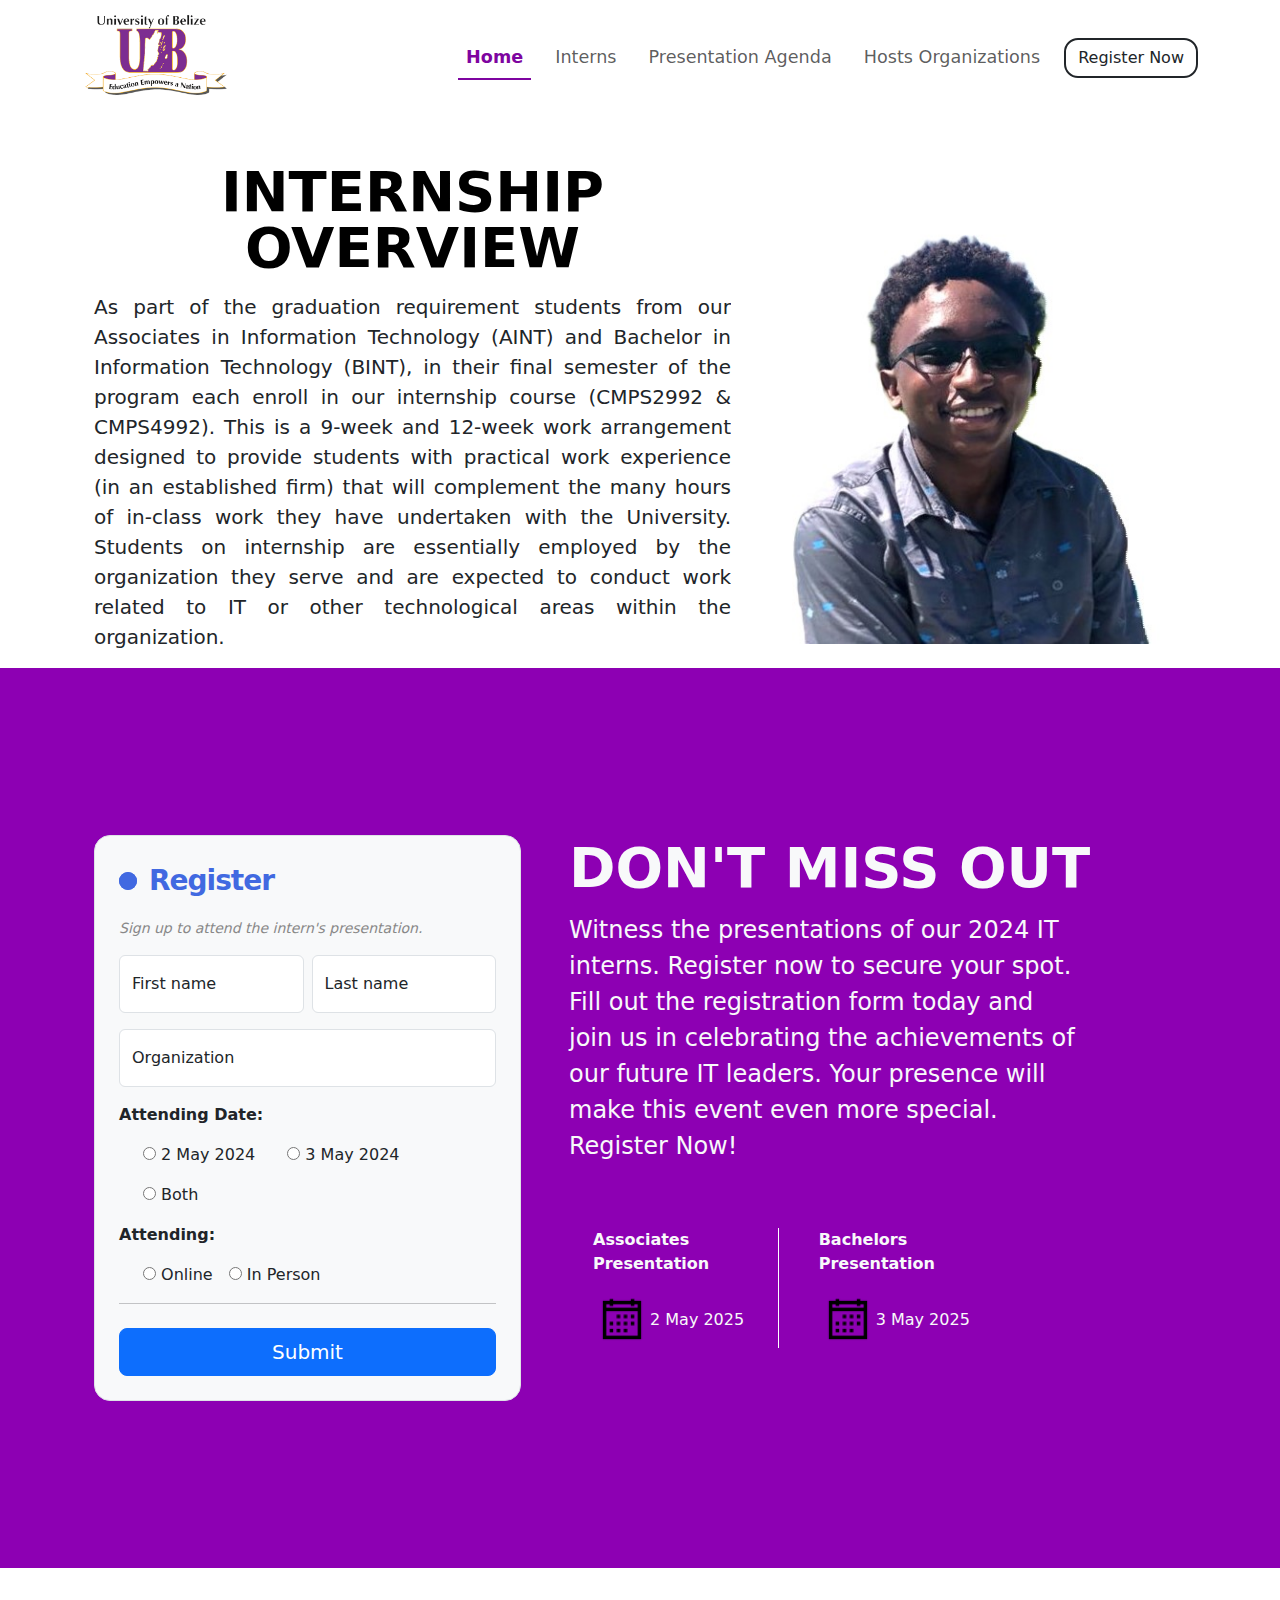
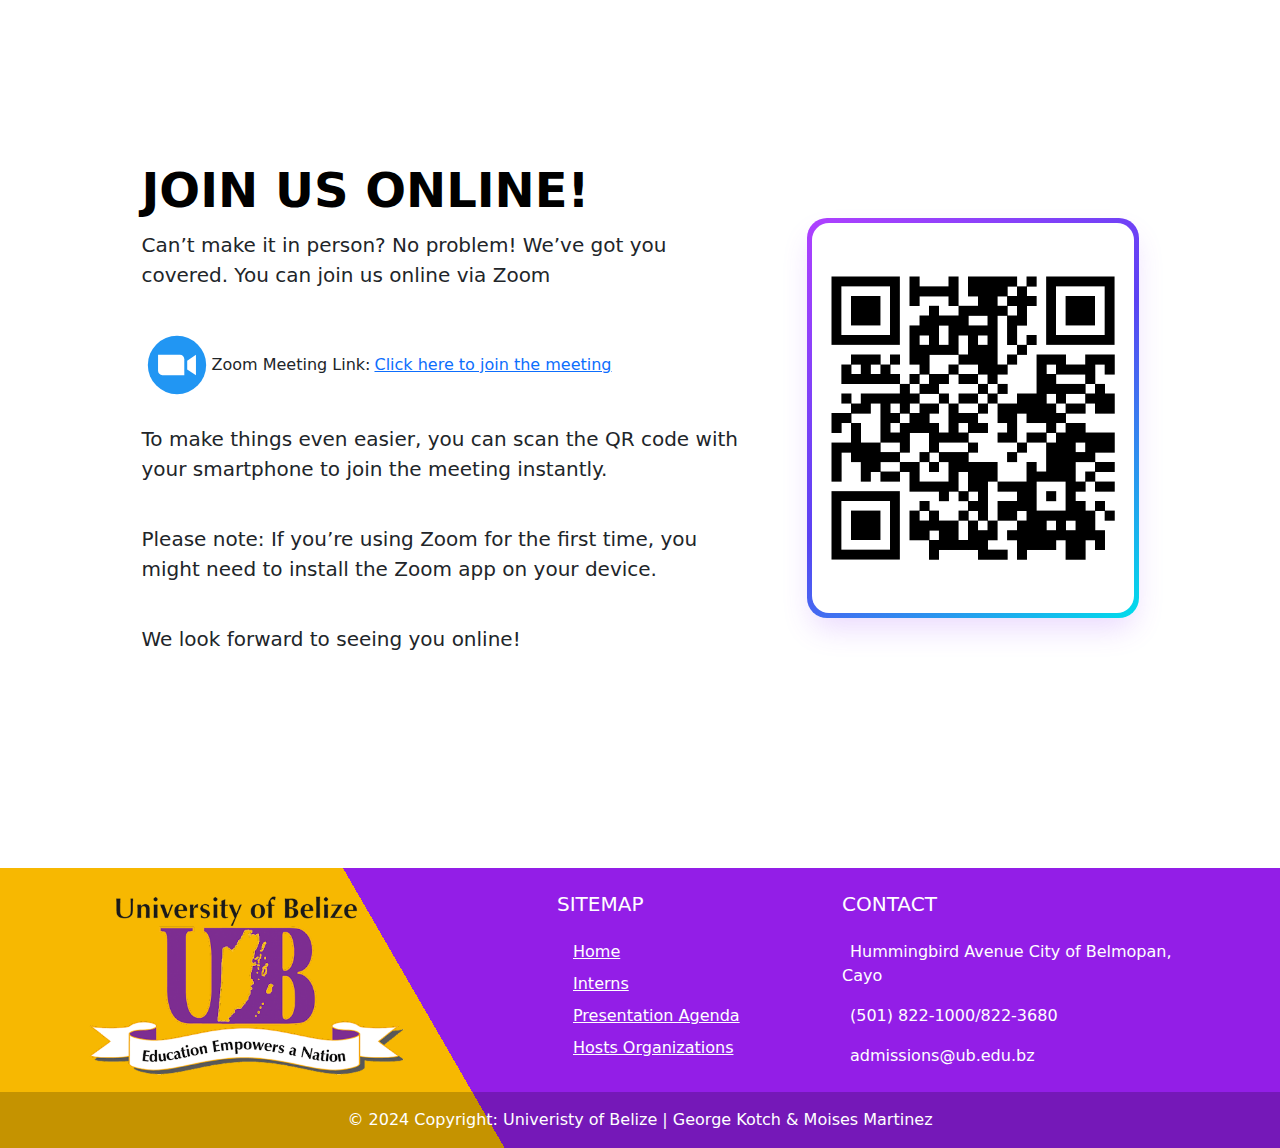
<file: index.html>
<!DOCTYPE html>
<html lang="en">
    <head>
        <meta charset="UTF-8">
        <meta name="viewport" content="width=device-width, initial-scale=1.0">
        <link href="https://cdn.jsdelivr.net/npm/bootstrap@5.3.3/dist/css/bootstrap.min.css" rel="stylesheet"
            integrity="sha384-QWTKZyjpPEjISv5WaRU9OFeRpok6YctnYmDr5pNlyT2bRjXh0JMhjY6hW+ALEwIH" crossorigin="anonymous">
        <link href="./css/style.css" rel="stylesheet">
        <title>UB-Internship</title>
        <link rel="icon" href="./Assets/Logos/UB Logo High RES.png" type="image/x-icon">

    </head>
    <body>
        <!-- navbar -->
        <nav class="navbar navbar-expand-lg">
            <div class="container-fluid container-md">
                <a class="navbar-brand" href="index.html">
                    <img src="./Assets/Logos/UB Logo High RES.png" alt="UB-logo" height="90px" loading="lazy">
                </a>
                <button class="navbar-toggler" type="button" data-bs-toggle="collapse"
                    data-bs-target="#navbarSupportedContent" aria-controls="navbarSupportedContent"
                    aria-expanded="false" aria-label="Toggle navigation">
                    <span class="navbar-toggler-icon"></span>
                </button>

                <div class="collapse navbar-collapse" id="navbarSupportedContent">
                    <ul class="navbar-nav nav-underline ms-auto mb-2 mb-lg-0 px-3">
                        <li class="nav-item">
                            <a class="nav-link active" aria-current="page" href="./index.html">Home</a>
                        </li>
                        <li class="nav-item">
                            <a class="nav-link" href="./interns.html">Interns</a>
                        </li>
                        <li class="nav-item">
                            <a class="nav-link" href="./agenda.html">Presentation Agenda</a>
                        </li>
                        <li class="nav-item">
                            <a class="nav-link" href="./hosts.html">Hosts Organizations</a>
                        </li>
                    </ul>
                    <a href="./index.html#Register" class="btn registerbtn">Register Now</a>
                </div>
            </div>
        </nav>

        <!-- hero section -->
        <section id="hero" class="align-content-center">
            <div class="container px-4 pt-5">
                <div class="row flex-md-row-reverse justify-content-center align-items-center g-5 g-md-0">
                    <div class="col-12 col-lg-5">
                        <img src="./Assets/InternPics-A/Zyon Morter.jpg" class="d-block mx-lg-auto img-fluid"
                            alt="UB-logo" height="500px" loading="lazy">
                    </div>
                    <div class="col-lg-7 d-flex flex-column justify-content-center">
                        <h1 class="text-center display-4 fw-bold text-body-emphasis lh-1 mb-3">INTERNSHIP OVERVIEW</h1>
                        <p class="lead" style="text-align: justify;">As part of the graduation requirement students from
                            our Associates in
                            Information Technology
                            (AINT) and Bachelor in Information Technology (BINT), in their final semester of the program
                            each enroll in our internship course (CMPS2992 & CMPS4992). This is a 9-week and 12-week
                            work arrangement designed to provide students with practical work experience (in an
                            established firm) that will complement the many hours of in-class work they have undertaken
                            with the University. Students on internship are essentially employed by the organization
                            they serve and are expected to conduct work related to IT or other technological areas
                            within the organization.</p>
                    </div>
                </div>
            </div>
        </section>

        <section id="Register" class="align-content-center">
            <div class="container  px-4 py-5">
                <div class="row flex-md-row-reverse align-items-center g-lg-5 py-5">

                    <div class="col-lg-7 text-center text-lg-start text-light">
                        <h1 class="display-4 fw-bold lh-1 mb-3 ">DON'T MISS OUT</h1>
                        <p class="col-lg-10 fs-4">Witness the presentations of our 2024 IT interns. Register now to
                            secure your spot. Fill out the registration form today and join us in celebrating the
                            achievements of our future IT leaders. Your presence will make this event even more special.
                            Register Now!</p>
                        <div class="row p-4 gap-4 py-md-5 align-items-center justify-content-start">
                            <div
                                class="col-12 col-xl-4 align-content-center justify-content-center border-cal">
                                <p class="fw-bold">Associates Presentation</p>
                                <a href="#" class="text-light link-offset-2 link-underline link-underline-opacity-0">
                                    <img src="./Assets/img/calendar-1.png" alt="calendar-1">2 May 2025
                                </a>
                            </div>

                            <div class="col-12 col-xl-4 ps-lg-3 align-content-center justify-content-center">
                                <p class="fw-bold">Bachelors Presentation</p>
                                <a href="#"
                                    class="text-light link-offset-2 link-underline link-underline-opacity-0"><img
                                        src="./Assets/img/calendar-1.png" alt="calendar-1">3 May
                                    2025</a>
                            </div>
                        </div>
                    </div>

                    <div class="col-md-12 mx-auto col-lg-5">
                        <form class="p-4 p-md-4 border rounded-4 bg-body-tertiary">
                            <p class="form-title">Register</p>
                            <p class="message">Sign up to attend the intern's presentation.</p>
                            <div class="d-flex flex-column flex-md-row gap-2 mb-3">
                                <div class="col form-floating">
                                    <input type="text" class="form-control" id="floatingInput"
                                        placeholder="First name" name="firstname" required>
                                    <label for="floatingInput"> First name</label>
                                </div>
                                <div class="col form-floating">
                                    <input type="text" class="form-control" id="floatingInput"
                                        placeholder="Last name" name="lastname" required>
                                    <label for="floatingInput"> Last name</label>
                                </div>
                            </div>
                            <div class="form-floating mb-3">
                                <input type="text" class="form-control" id="floatingInput "
                                    placeholder="Organization" name="organization" required>
                                <label for="floatingInput ">Organization</label>
                            </div>

                            <p class="fw-bold">Attending Date:</p>
                            <div class="form-check mb-3 d-flex flex-wrap gap-3">
                                <label class="me-3">
                                    <input type="radio" name="attending-date" value="2 May 2024" required>
                                    <label class="form-check-label" for="validationFormCheck2">2 May 2024</label>
                                </label>
                                <label class="me-3">
                                    <input type="radio" name="attending-date" value="3 May 2024" required>
                                    <label class="form-check-label" for="validationFormCheck2">3 May 2024</label>
                                </label>
                                <label class="me-3">
                                    <input type="radio" name="attending-date" value="Both" required>
                                    <label class="form-check-label" for="validationFormCheck2">Both</label>
                                </label>
                            </div>

                            <p class="fw-bold">Attending:</p>
                            <div class="form-check mb-3 d-flex flex-wrap gap-3">
                                <label>
                                    <input type="radio" name="attending_type" value="2 May 2024" required>
                                    <span>Online</span>
                                </label>
                                <label>
                                    <input type="radio" name="attending_type" value="Both" required>
                                    <span>In Person</span>
                                </label>
                            </div>
                            <hr>
                            <button class="w-100 btn btn-lg btn-primary mt-2" type="submit">Submit</button>
                        </form>
                    </div>
                </div>
            </div>
        </section>
        <!-- join us section -->
        <section id="join-us" class="align-content-center">
            <div class="container col px-4 py-5">
                <div class="row  align-items-center justify-content-center g-5 py-5">
                    <div class="col-lg-7 justify-content-center">
                        <h1 class="display-5 fw-bold text-body-emphasis lh-1 mb-3">JOIN US ONLINE!</h1>
                        <p class="lead">Can’t make it in person? No problem! We’ve got you covered. You can join us
                            online via Zoom</p>
                        <br>
                        <div class="d-flex flex-column flex-md-row align-items-center">
                            <img class="zoom" src="./Assets/img/zoom.svg" alt="zoom-icon" height="70px" />
                            <div class="d-flex flex-row gap-1 align-items-center">
                                <p class="mb-0">Zoom Meeting Link: </p>
                                <a
                                    href="https://us06web.zoom.us/j/86803449142?pwd=T7tDCvQpKZ7j76swtHkVHzDRTnxKYX.1">
                                    Click here to join the meeting</a>
                            </div>
                        </div>
                        <br>
                        <p class="lead">To make things even easier, you can scan the QR code with your smartphone to
                            join the meeting instantly.</p>
                        <br>
                        <p class="lead">Please note: If you’re using Zoom for the first time, you might need to install
                            the Zoom app
                            on your device.</p>
                        <br>
                        <p class="lead">We look forward to seeing you online!</p>
                    </div>

                    <div class="col-10 col-lg-4 d-flex justify-content-center align-items-center">
                        <div class="QRcard">
                            <div class="QRcard__content">
                            </div>
                        </div>
                    </div>
                </div>
            </div>
        </section>

        <!-- footer -->
        <section id="footer">
            <footer class=" text-center text-lg-start text-white">
                <!-- Grid container -->
                <div class="container pt-4">
                    <!--Grid row-->
                    <div class="row">
                        <!--Grid column-->
                        <div class="col-lg-5 col-md-6 mb-4 mb-md-0">

                            <div>
                                <img src="./Assets/Logos/UB Logo High RES.png" alt="UB-logo" loading="lazy"
                                    height="200" />
                            </div>

                            <!-- <p class="text-center">Homless animal shelter The budgetary unit of the Capital City of
                                Warsaw</p> -->

                        </div>

                        <!--Grid column-->
                        <div class="col-lg-3 col-md-6 mb-4 mb-md-0">
                            <h5 class="text-uppercase mb-4">Sitemap</h5>

                            <ul class="list-unstyled">
                                <li class="mb-2">
                                    <a href="index.html" class="text-white"><i class="fas fa-paw pe-3"></i>Home</a>
                                </li>
                                <li class="mb-2">
                                    <a href="./interns.html" class="text-white"><i
                                            class="fas fa-paw pe-3"></i>Interns</a>
                                </li>
                                <li class="mb-2">
                                    <a href="agenda.html" class="text-white"><i
                                            class="fas fa-paw pe-3"></i>Presentation
                                        Agenda</a>
                                </li>
                                <li class="mb-2">
                                    <a href="./hosts.html" class="text-white"><i class="fas fa-paw pe-3"></i>Hosts
                                        Organizations</a>
                                </li>
                            </ul>
                        </div>

                        <!--Grid column-->
                        <div class="col-lg-4 col-md-6 mb-4 mb-md-0">
                            <h5 class="text-uppercase mb-4">Contact</h5>

                            <ul class="list-unstyled">
                                <li>
                                    <p><i class="fas fa-map-marker-alt pe-2"></i>Hummingbird Avenue City of Belmopan,
                                        Cayo</p>
                                </li>
                                <li>
                                    <p><i class="fas fa-phone pe-2"></i>(501) 822-1000/822-3680​</p>
                                </li>
                                <li>
                                    <p><i class="fas fa-envelope pe-2 mb-0"></i>admissions@ub.edu.bz</p>
                                </li>
                            </ul>
                        </div>

                        <!--Grid column-->

                    </div>

                </div>
                <!-- Grid container -->

                <!-- Copyright -->
                <div class="text-center p-3" style="background-color: rgba(0, 0, 0, 0.2)">
                    © 2024 Copyright: Univeristy of Belize | George Kotch & Moises Martinez
                </div>
                <!-- Copyright -->
            </footer>
        </section>

        <script src="https://cdn.jsdelivr.net/npm/bootstrap@5.3.3/dist/js/bootstrap.bundle.min.js"
            integrity="sha384-YvpcrYf0tY3lHB60NNkmXc5s9fDVZLESaAA55NDzOxhy9GkcIdslK1eN7N6jIeHz"
            crossorigin="anonymous"></script>
    </body>
</html>
</file>
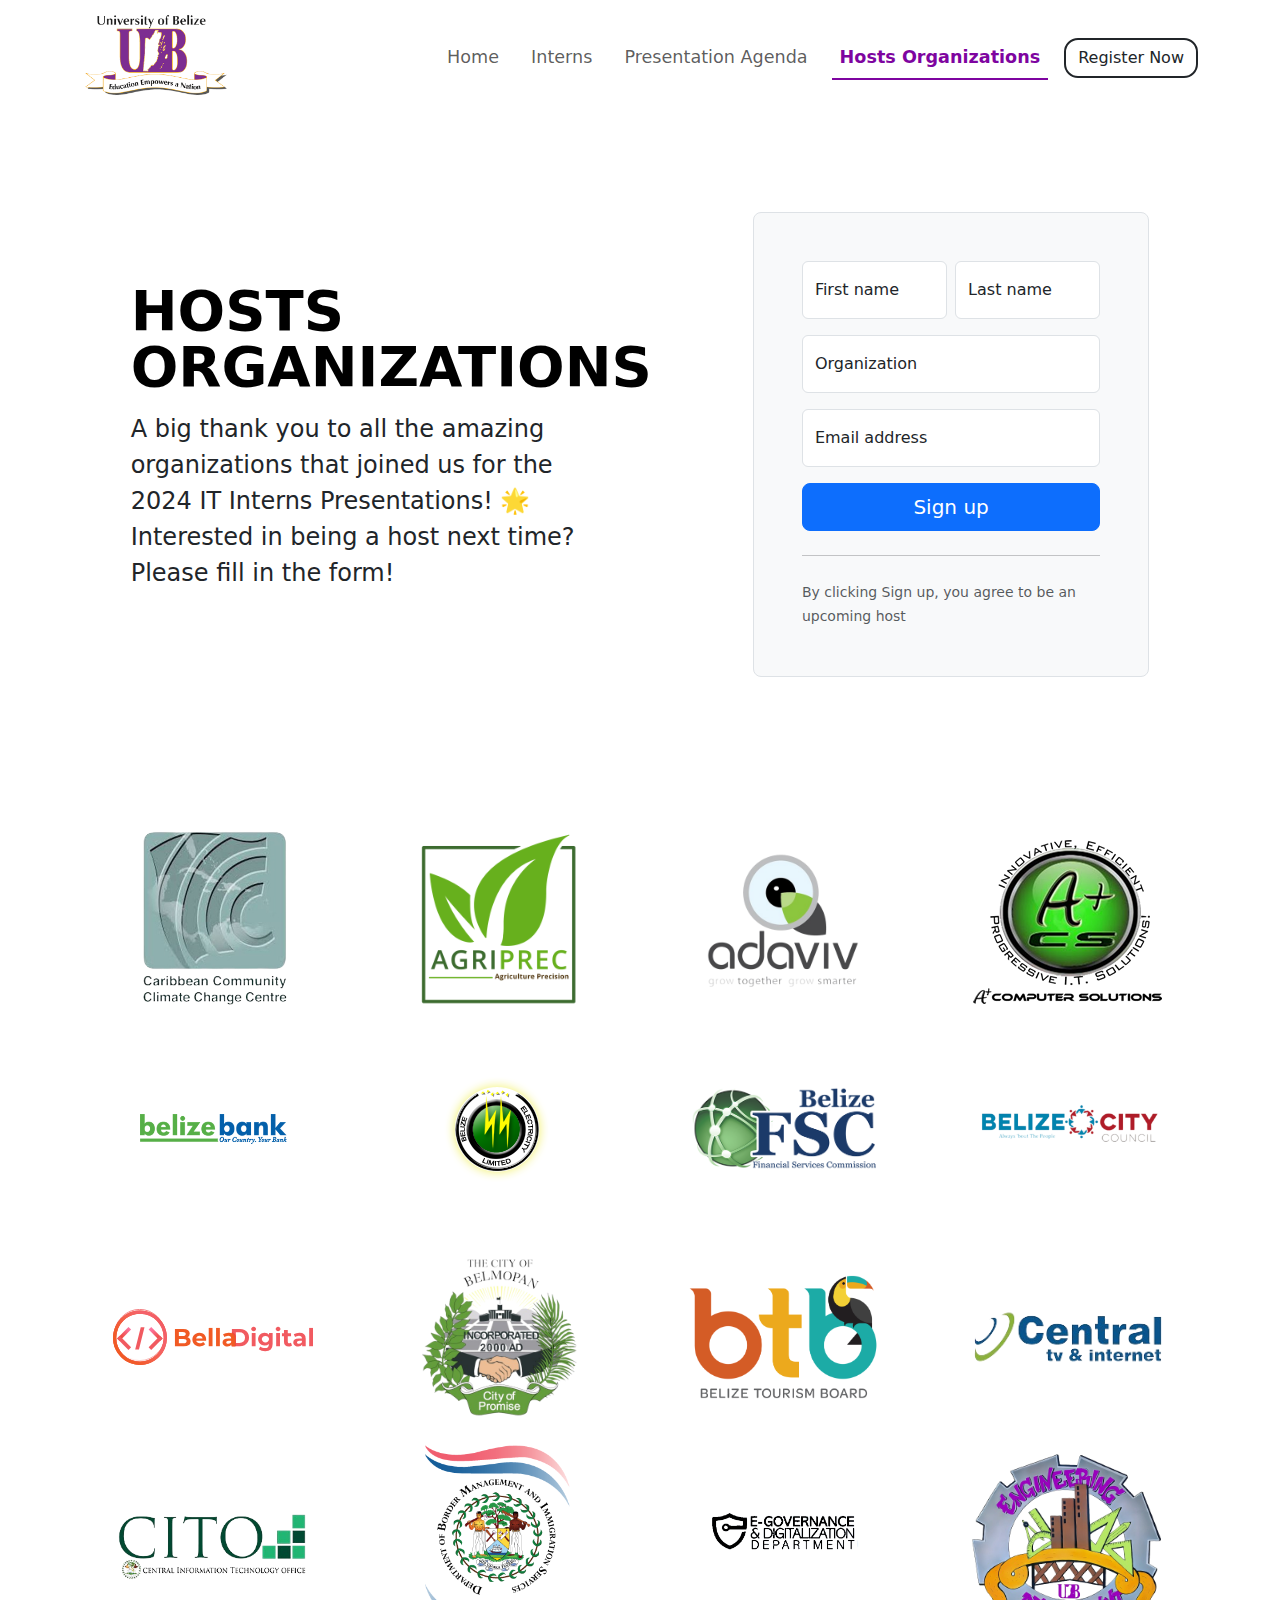
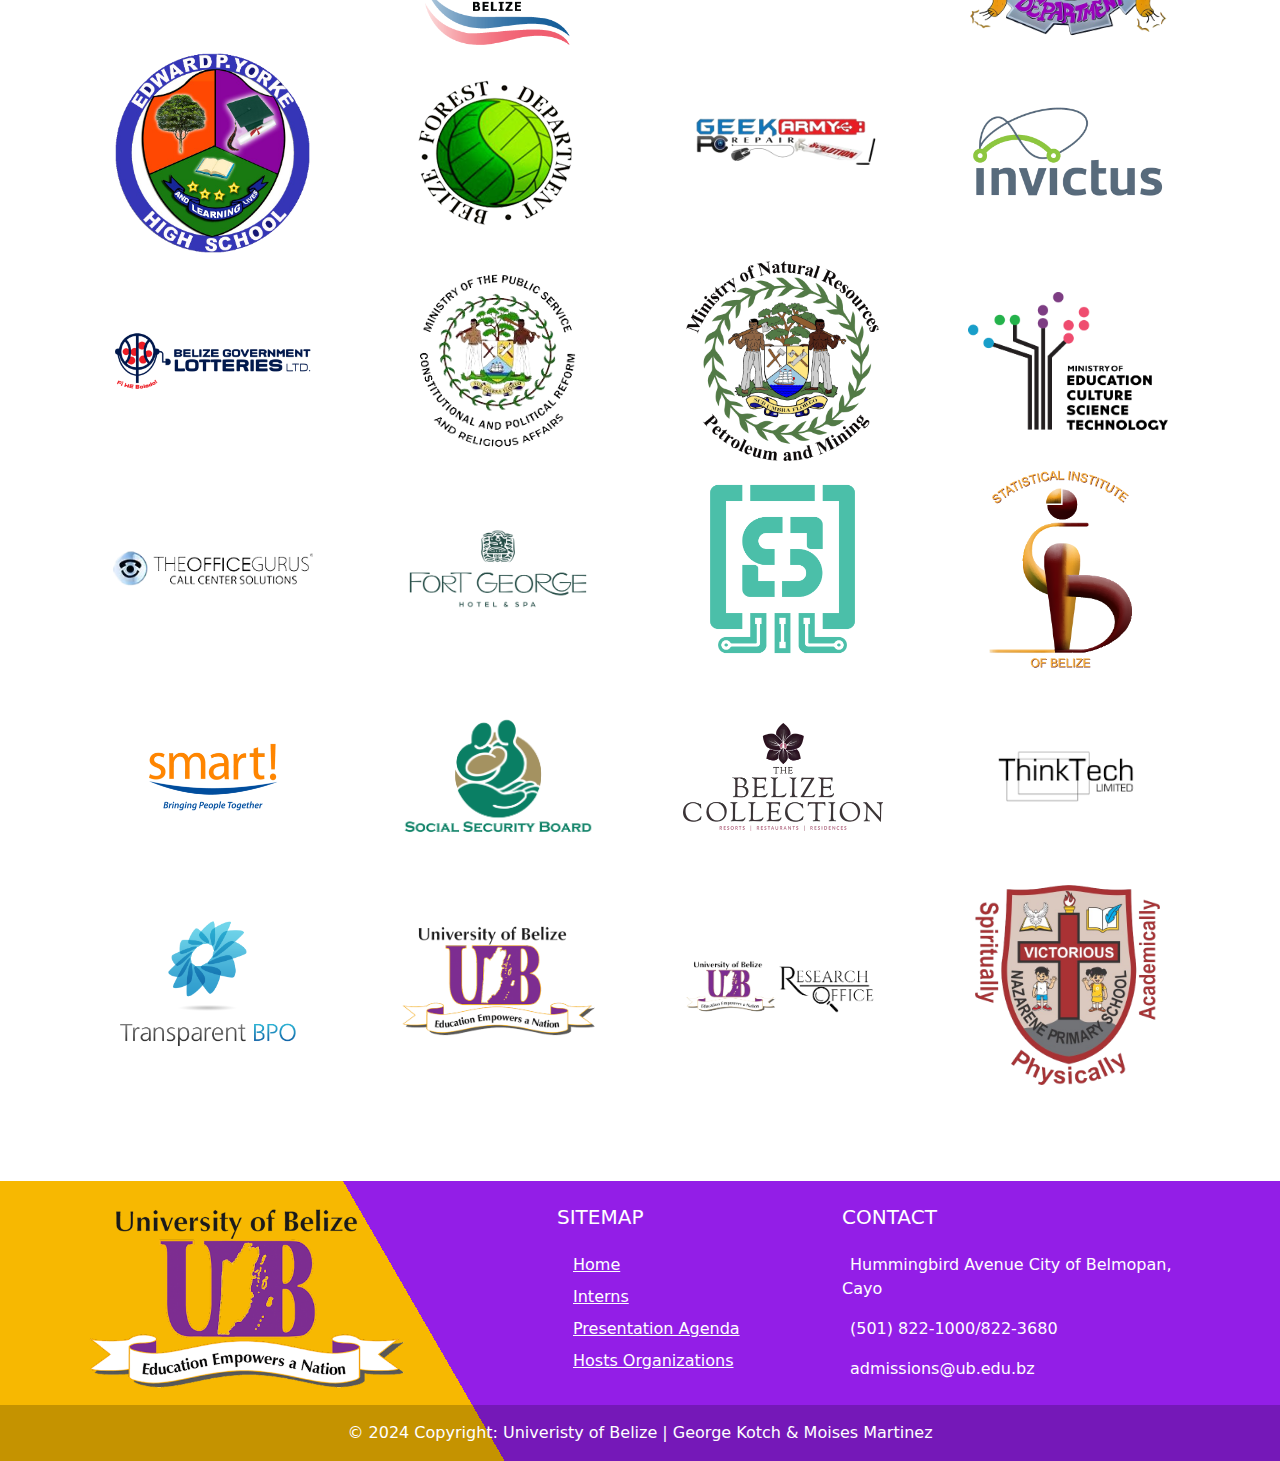
<file: hosts.html>
<!DOCTYPE html>
<html lang="en">
    <head>
        <meta charset="UTF-8">
        <meta name="viewport" content="width=device-width, initial-scale=1.0">
        <link href="https://cdn.jsdelivr.net/npm/bootstrap@5.3.3/dist/css/bootstrap.min.css" rel="stylesheet"
            integrity="sha384-QWTKZyjpPEjISv5WaRU9OFeRpok6YctnYmDr5pNlyT2bRjXh0JMhjY6hW+ALEwIH" crossorigin="anonymous">
        <link href="./css/style.css" rel="stylesheet">
        <title>UB-Internship</title>
        <link rel="icon" href="./Assets/Logos/UB Logo High RES.png" type="image/x-icon">

    </head>
    <body>
        <!-- navbar -->
        <nav class="navbar navbar-expand-lg">
            <div class="container-fluid container-md">
                <a class="navbar-brand" href="index.html">
                    <img src="./Assets/Logos/UB Logo High RES.png" alt="UB-logo" height="90px" loading="lazy">
                </a>
                <button class="navbar-toggler" type="button" data-bs-toggle="collapse"
                    data-bs-target="#navbarSupportedContent" aria-controls="navbarSupportedContent"
                    aria-expanded="false" aria-label="Toggle navigation">
                    <span class="navbar-toggler-icon"></span>
                </button>

                <div class="collapse navbar-collapse" id="navbarSupportedContent">
                    <ul class="navbar-nav nav-underline ms-auto mb-2 mb-lg-0 px-3">
                        <li class="nav-item">
                            <a class="nav-link" aria-current="page" href="./index.html">Home</a>
                        </li>
                        <li class="nav-item">
                            <a class="nav-link" href="./interns.html">Interns</a>
                        </li>
                        <li class="nav-item">
                            <a class="nav-link" href="./agenda.html">Presentation Agenda</a>
                        </li>
                        <li class="nav-item">
                            <a class="nav-link active" href="./hosts.html">Hosts Organizations</a>
                        </li>
                    </ul>
                    <a href="./index.html#Register" class="btn registerbtn">Register Now</a>
                </div>
            </div>
        </nav>

        <section id="be-host">
            <div class="container col-xl-10 px-4 py-5">
                <div class="row align-items-center g-lg-5 py-5">
                    <div class="col-lg-7 text-center text-lg-start">
                        <h1 class="display-4 fw-bold lh-1 text-body-emphasis mb-3">HOSTS ORGANIZATIONS</h1>
                        <p class="col-lg-10 fs-4">A big thank you to all the amazing
                            organizations that joined us for
                            the 2024 IT Interns Presentations! 🌟 Interested in being a host next time? Please fill in
                            the form!</p>
                    </div>
                    <div class="col-md-10 mx-auto col-lg-5">
                        <form class="p-4 p-md-5 border rounded-3 bg-body-tertiary">
                            <div class="d-flex flex-column flex-md-row gap-2 mb-3">
                                <div class="col form-floating">
                                    <input type="text" class="form-control" id="floatingInput"
                                        placeholder="First name" name="firstname" required>
                                    <label for="floatingInput"> First name</label>
                                </div>
                                <div class="col form-floating">
                                    <input type="text" class="form-control" id="floatingInput"
                                        placeholder="Last name" name="lastname" required>
                                    <label for="floatingInput"> Last name</label>
                                </div>
                            </div>
                            <div class="form-floating mb-3">
                                <input type="text" class="form-control" id="floatingInput "
                                    placeholder="Organization" name="organization" required>
                                <label for="floatingInput ">Organization</label>
                            </div>
                            <div class="form-floating mb-3">
                                <input type="email" class="form-control" id="floatingInput"
                                    placeholder="name@example.com" name="Email" required>
                                <label for="floatingInput">Email address</label>
                            </div>
                            <button class="w-100 btn btn-lg btn-primary" type="submit">Sign
                                up</button>
                            <hr class="my-4">
                            <small class="text-body-secondary">By clicking Sign up, you agree to be an upcoming
                                host</small>
                        </form>
                    </div>
                </div>
            </div>
        </section>
        <!-- host logos -->
        <section id="hosts-logos" class="py-5 mb-5">
            <div class="container">
                <div class="row gy-2">
                    <div class="col-lg-3 col-md-4 col-sm-6 d-flex justify-content-center align-content-center">
                        <div class="host-card">
                            <div class="first-content">
                                <img src="./Assets/Logos/5cs.png" class="img-fluid" alt="Logo1" loading="lazy" />
                            </div>
                            <div class="second-content">
                                <span>Caribbean Community Climate Change Center</span>
                            </div>
                        </div>
                    </div>
                    <div class="col-lg-3 col-md-4 col-sm-6 d-flex justify-content-center align-content-center">
                        <div class="host-card">
                            <div class="first-content">
                                <img src="./Assets/Logos/agripec.png" class="img-fluid" alt="Logo1" loading="lazy" />
                            </div>
                            <div class="second-content">
                                <span>Agriculture Precision</span>
                            </div>
                        </div>
                    </div>
                    <div class="col-lg-3 col-md-4 col-sm-6 d-flex justify-content-center align-content-center">
                        <div class="host-card">
                            <div class="first-content">
                                <img src="./Assets/Logos/adaviv.png" class="img-fluid" alt="Logo1" loading="lazy" />
                            </div>
                            <div class="second-content">
                                <span>AdaViv</span>
                            </div>
                        </div>
                    </div>
                    <div class="col-lg-3 col-md-4 col-sm-6 d-flex justify-content-center align-content-center">
                        <div class="host-card">
                            <div class="first-content">
                                <img src="./Assets/Logos/aplus -90.png" class="img-fluid" alt="Logo1" loading="lazy" />
                            </div>
                            <div class="second-content">
                                <span>A+ Computer Solutions</span>
                            </div>
                        </div>
                    </div>
                    <div class="col-lg-3 col-md-4 col-sm-6 d-flex justify-content-center align-content-center">
                        <div class="host-card">
                            <div class="first-content">
                                <img src="./Assets/Logos/BBL.png" class="img-fluid" alt="Logo1" loading="lazy" />
                            </div>
                            <div class="second-content">
                                <span>Belize Bank</span>
                            </div>
                        </div>
                    </div>
                    <div class="col-lg-3 col-md-4 col-sm-6 d-flex justify-content-center align-content-center">
                        <div class="host-card">
                            <div class="first-content">
                                <img src="./Assets/Logos/BEL-Logo.png" class="img-fluid" alt="Logo1" loading="lazy" />
                            </div>
                            <div class="second-content">
                                <span>Belize Electricity Limited</span>
                            </div>
                        </div>
                    </div>
                    <div class="col-lg-3 col-md-4 col-sm-6 d-flex justify-content-center align-content-center">
                        <div class="host-card">
                            <div class="first-content">
                                <img src="./Assets/Logos/Belize-FSC-Logo.png" class="img-fluid" alt="Logo1"
                                    loading="lazy" />
                            </div>
                            <div class="second-content">
                                <span>Belize Financial Services Commission</span>
                            </div>
                        </div>
                    </div>
                    <div class="col-lg-3 col-md-4 col-sm-6 d-flex justify-content-center align-content-center">
                        <div class="host-card">
                            <div class="first-content">
                                <img src="./Assets/Logos/BelizeCityCouncil.png" class="img-fluid" alt="Logo1"
                                    loading="lazy" />
                            </div>
                            <div class="second-content">
                                <span>Belize City Council</span>
                            </div>
                        </div>
                    </div>
                    <div class="col-lg-3 col-md-4 col-sm-6 d-flex justify-content-center align-content-center">
                        <div class="host-card">
                            <div class="first-content">
                                <img src="./Assets/Logos/belladigital-logo.svg" class="img-fluid" alt="Logo1"
                                    loading="lazy" />
                            </div>
                            <div class="second-content">
                                <span>Bella Digtial</span>
                            </div>
                        </div>
                    </div>
                    <div class="col-lg-3 col-md-4 col-sm-6 d-flex justify-content-center align-content-center">
                        <div class="host-card">
                            <div class="first-content">
                                <img src="./Assets/Logos/BelmopanCityCouncil.png" class="img-fluid" alt="Logo1"
                                    loading="lazy" />
                            </div>
                            <div class="second-content">
                                <span>Belmopan City Council</span>
                            </div>
                        </div>
                    </div>
                    <div class="col-lg-3 col-md-4 col-sm-6 d-flex justify-content-center align-content-center">
                        <div class="host-card">
                            <div class="first-content">
                                <img src="./Assets/Logos/Btb-logo.png" class="img-fluid" alt="Logo1" loading="lazy" />
                            </div>
                            <div class="second-content">
                                <span>Belize Tourism Board</span>
                            </div>
                        </div>
                    </div>
                    <div class="col-lg-3 col-md-4 col-sm-6 d-flex justify-content-center align-content-center">
                        <div class="host-card">
                            <div class="first-content">
                                <img src="./Assets/Logos/CentralTv.png" class="img-fluid" alt="Logo1" loading="lazy" />
                            </div>
                            <div class="second-content">
                                <span>Central TV and Internet</span>
                            </div>
                        </div>
                    </div>
                    <div class="col-lg-3 col-md-4 col-sm-6 d-flex justify-content-center align-content-center">
                        <div class="host-card">
                            <div class="first-content">
                                <img src="./Assets/Logos/CITO-Logo.png" class="img-fluid" alt="Logo1" loading="lazy" />
                            </div>
                            <div class="second-content">
                                <span>Central Information Techonolgy Office</span>
                            </div>
                        </div>
                    </div>
                    <div class="col-lg-3 col-md-4 col-sm-6 d-flex justify-content-center align-content-center">
                        <div class="host-card">
                            <div class="first-content">
                                <img src="./Assets/Logos/DBMIS-logo-Regular.png" class="img-fluid" alt="Logo1"
                                    loading="lazy" />
                            </div>
                            <div class="second-content">
                                <span>Department of Boarder Management and Immigration Services</span>
                            </div>
                        </div>
                    </div>
                    <div class="col-lg-3 col-md-4 col-sm-6 d-flex justify-content-center align-content-center">
                        <div class="host-card">
                            <div class="first-content">
                                <img src="./Assets/Logos/eGovernance.png" class="img-fluid" alt="Logo1"
                                    loading="lazy" />
                            </div>
                            <div class="second-content">
                                <span>E-Governance & Digitalization Unit</span>
                            </div>
                        </div>
                    </div>
                    <div class="col-lg-3 col-md-4 col-sm-6 d-flex justify-content-center align-content-center">
                        <div class="host-card">
                            <div class="first-content">
                                <img src="./Assets/Logos/EngineeringLogo.png" class="img-fluid" alt="Logo1"
                                    loading="lazy" />
                            </div>
                            <div class="second-content">
                                <span>Univeristy of Belize Engineering Dept.</span>
                            </div>
                        </div>
                    </div>
                    <div class="col-lg-3 col-md-4 col-sm-6 d-flex justify-content-center align-content-center">
                        <div class="host-card">
                            <div class="first-content">
                                <img src="./Assets/Logos/epy logo.png" class="img-fluid" alt="Logo1" loading="lazy" />
                            </div>
                            <div class="second-content">
                                <span>Eduard P. Yorke</span>
                            </div>
                        </div>
                    </div>
                    <div class="col-lg-3 col-md-4 col-sm-6 d-flex justify-content-center align-content-center">
                        <div class="host-card">
                            <div class="first-content">
                                <img src="./Assets/Logos/ForestDepartment.png.webp" class="img-fluid" alt="Logo1"
                                    loading="lazy" />
                            </div>
                            <div class="second-content">
                                <span>Belize Forest Department</span>
                            </div>
                        </div>
                    </div>
                    <div class="col-lg-3 col-md-4 col-sm-6 d-flex justify-content-center align-content-center">
                        <div class="host-card">
                            <div class="first-content">
                                <img src="./Assets/Logos/geek-army-pc-repair-and-networking.png" class="img-fluid"
                                    alt="Logo1" loading="lazy" />
                            </div>
                            <div class="second-content">
                                <span>Geek Army PC Repair</span>
                            </div>
                        </div>
                    </div>
                    <div class="col-lg-3 col-md-4 col-sm-6 d-flex justify-content-center align-content-center">
                        <div class="host-card">
                            <div class="first-content">
                                <img src="./Assets/Logos/Invictus_logo.png" class="img-fluid" alt="Logo1"
                                    loading="lazy" />
                            </div>
                            <div class="second-content">
                                <span>Invictus</span>
                            </div>
                        </div>
                    </div>
                    <div class="col-lg-3 col-md-4 col-sm-6 d-flex justify-content-center align-content-center">
                        <div class="host-card">
                            <div class="first-content">
                                <img src="./Assets/Logos/Lotteries_logo_horizontal.png" class="img-fluid" alt="Logo1"
                                    loading="lazy" />
                            </div>
                            <div class="second-content">
                                <span>Belize Government Lotteries Ltd.</span>
                            </div>
                        </div>
                    </div>
                    <div class="col-lg-3 col-md-4 col-sm-6 d-flex justify-content-center align-content-center">
                        <div class="host-card">
                            <div class="first-content">
                                <img src="./Assets/Logos/ministryPSC.png" class="img-fluid" alt="Logo1"
                                    loading="lazy" />
                            </div>
                            <div class="second-content">
                                <span>Ministry of Public Service Consultations and Political Reform and Religious
                                    Affairs</span>
                            </div>
                        </div>
                    </div>
                    <div class="col-lg-3 col-md-4 col-sm-6 d-flex justify-content-center align-content-center">
                        <div class="host-card">
                            <div class="first-content">
                                <img src="./Assets/Logos/MinNaturalResLogo.png" class="img-fluid" alt="Logo1"
                                    loading="lazy" />
                            </div>
                            <div class="second-content">
                                <span>Ministry of Natural Resources, Petroleum and Mining.</span>
                            </div>
                        </div>
                    </div>
                    <div class="col-lg-3 col-md-4 col-sm-6 d-flex justify-content-center align-content-center">
                        <div class="host-card">
                            <div class="first-content">
                                <img src="./Assets/Logos/MoECST-Logo.png" class="img-fluid" alt="Logo1"
                                    loading="lazy" />
                            </div>
                            <div class="second-content">
                                <span>Ministry of Education Culture Science Techonolgy</span>
                            </div>
                        </div>
                    </div>
                    <div class="col-lg-3 col-md-4 col-sm-6 d-flex justify-content-center align-content-center">
                        <div class="host-card">
                            <div class="first-content">
                                <img src="./Assets/Logos/officeGurus.png" class="img-fluid" alt="Logo1"
                                    loading="lazy" />
                            </div>
                            <div class="second-content">
                                <span>The Office Gurus Call Center Solutions</span>
                            </div>
                        </div>
                    </div>
                    <div class="col-lg-3 col-md-4 col-sm-6 d-flex justify-content-center align-content-center">
                        <div class="host-card">
                            <div class="first-content">
                                <img src="./Assets/Logos/RadissonFG-logo.png" class="img-fluid" alt="Logo1"
                                    loading="lazy" />
                            </div>
                            <div class="second-content">
                                <span>Fort George Hotel & Spa</span>
                            </div>
                        </div>
                    </div>
                    <div class="col-lg-3 col-md-4 col-sm-6 d-flex justify-content-center align-content-center">
                        <div class="host-card">
                            <div class="first-content">
                                <img src="./Assets/Logos/Sarabia.png" class="img-fluid" alt="Logo1"
                                    loading="lazy" />
                            </div>
                            <div class="second-content">
                                <span>Sarabia Innovative Consultancy</span>
                            </div>
                        </div>
                    </div>
                    <div class="col-lg-3 col-md-4 col-sm-6 d-flex justify-content-center align-content-center">
                        <div class="host-card">
                            <div class="first-content">
                                <img src="./Assets/Logos/SIB_Logo_Retina.png" class="img-fluid" alt="Logo1"
                                    loading="lazy" />
                            </div>
                            <div class="second-content">
                                <span>Statistic Institute of Belize</span>
                            </div>
                        </div>
                    </div>
                    <div class="col-lg-3 col-md-4 col-sm-6 d-flex justify-content-center align-content-center">
                        <div class="host-card">
                            <div class="first-content">
                                <img src="./Assets/Logos/smartlogo2.png" class="img-fluid" alt="Logo1"
                                    loading="lazy" />
                            </div>
                            <div class="second-content">
                                <span>Smart Brings People Together</span>
                            </div>
                        </div>
                    </div>
                    <div class="col-lg-3 col-md-4 col-sm-6 d-flex justify-content-center align-content-center">
                        <div class="host-card">
                            <div class="first-content">
                                <img src="./Assets/Logos/SSB-Logo-Original.png" class="img-fluid" alt="Logo1"
                                    loading="lazy" />
                            </div>
                            <div class="second-content">
                                <span>Social Security Board</span>
                            </div>
                        </div>
                    </div>
                    <div class="col-lg-3 col-md-4 col-sm-6 d-flex justify-content-center align-content-center">
                        <div class="host-card">
                            <div class="first-content">
                                <img src="./Assets/Logos/the-belize-collection-stacked-logo-color.png" class="img-fluid"
                                    alt="Logo1"
                                    loading="lazy" />
                            </div>
                            <div class="second-content">
                                <span>The Belize Collection</span>
                            </div>
                        </div>
                    </div>
                    <div class="col-lg-3 col-md-4 col-sm-6 d-flex justify-content-center align-content-center">
                        <div class="host-card">
                            <div class="first-content">
                                <img src="./Assets/Logos/thinkTech-Logo.png" class="img-fluid" alt="Logo1"
                                    loading="lazy" />
                            </div>
                            <div class="second-content">
                                <span>Think Tech Limited</span>
                            </div>
                        </div>
                    </div>
                    <div class="col-lg-3 col-md-4 col-sm-6 d-flex justify-content-center align-content-center">
                        <div class="host-card">
                            <div class="first-content">
                                <img src="./Assets/Logos/TransparentBPO-Logo.png" class="img-fluid" alt="Logo1"
                                    loading="lazy" />
                            </div>
                            <div class="second-content">
                                <span>Transparent BPO</span>
                            </div>
                        </div>
                    </div>
                    <div class="col-lg-3 col-md-4 col-sm-6 d-flex justify-content-center align-content-center">
                        <div class="host-card">
                            <div class="first-content">
                                <img src="./Assets/Logos/UB Logo High RES.png" class="img-fluid" alt="Logo1"
                                    loading="lazy" />
                            </div>
                            <div class="second-content">
                                <span>Univeristy of Belize</span>
                            </div>
                        </div>
                    </div>
                    <div class="col-lg-3 col-md-4 col-sm-6 d-flex justify-content-center align-content-center">
                        <div class="host-card">
                            <div class="first-content">
                                <img src="./Assets/Logos/UB_Research_logo.png" class="img-fluid" alt="Logo1"
                                    loading="lazy" />
                            </div>
                            <div class="second-content">
                                <span>Univeristy of Belize Research Office</span>
                            </div>
                        </div>
                    </div>
                    <div class="col-lg-3 col-md-4 col-sm-6 d-flex justify-content-center align-content-center">
                        <div class="host-card">
                            <div class="first-content">
                                <img src="./Assets/Logos/VictoriousPatch.png" class="img-fluid" alt="Logo1"
                                    loading="lazy" />
                            </div>
                            <div class="second-content">
                                <span>Victorious Nazarene Primary School</span>
                            </div>
                        </div>
                    </div>

                </div>
            </div>
        </section>

        <!-- footer -->
        <section id="footer">
            <footer class=" text-center text-lg-start text-white">
                <!-- Grid container -->
                <div class="container pt-4">
                    <!--Grid row-->
                    <div class="row">
                        <!--Grid column-->
                        <div class="col-lg-5 col-md-6 mb-4 mb-md-0">

                            <div>
                                <img src="./Assets/Logos/UB Logo High RES.png" alt="UB-logo" loading="lazy"
                                    height="200" />
                            </div>

                            <!-- <p class="text-center">Homless animal shelter The budgetary unit of the Capital City of
                                Warsaw</p> -->

                        </div>

                        <!--Grid column-->
                        <div class="col-lg-3 col-md-6 mb-4 mb-md-0">
                            <h5 class="text-uppercase mb-4">Sitemap</h5>

                            <ul class="list-unstyled">
                                <li class="mb-2">
                                    <a href="index.html" class="text-white"><i class="fas fa-paw pe-3"></i>Home</a>
                                </li>
                                <li class="mb-2">
                                    <a href="./interns.html" class="text-white"><i
                                            class="fas fa-paw pe-3"></i>Interns</a>
                                </li>
                                <li class="mb-2">
                                    <a href="./agenda.html" class="text-white"><i
                                            class="fas fa-paw pe-3"></i>Presentation
                                        Agenda</a>
                                </li>
                                <li class="mb-2">
                                    <a href="./hosts.html" class="text-white"><i class="fas fa-paw pe-3"></i>Hosts
                                        Organizations</a>
                                </li>
                            </ul>
                        </div>

                        <!--Grid column-->
                        <div class="col-lg-4 col-md-6 mb-4 mb-md-0">
                            <h5 class="text-uppercase mb-4">Contact</h5>

                            <ul class="list-unstyled">
                                <li>
                                    <p><i class="fas fa-map-marker-alt pe-2"></i>Hummingbird Avenue City of Belmopan,
                                        Cayo</p>
                                </li>
                                <li>
                                    <p><i class="fas fa-phone pe-2"></i>(501) 822-1000/822-3680​</p>
                                </li>
                                <li>
                                    <p><i class="fas fa-envelope pe-2 mb-0"></i>admissions@ub.edu.bz</p>
                                </li>
                            </ul>
                        </div>

                        <!--Grid column-->

                    </div>

                </div>
                <!-- Grid container -->

                <!-- Copyright -->
                <div class="text-center p-3" style="background-color: rgba(0, 0, 0, 0.2)">
                    © 2024 Copyright: Univeristy of Belize | George Kotch & Moises Martinez
                </div>
                <!-- Copyright -->
            </footer>
        </section>

        <script src="https://cdn.jsdelivr.net/npm/bootstrap@5.3.3/dist/js/bootstrap.bundle.min.js"
            integrity="sha384-YvpcrYf0tY3lHB60NNkmXc5s9fDVZLESaAA55NDzOxhy9GkcIdslK1eN7N6jIeHz"
            crossorigin="anonymous"></script>
    </body>
</html>
</file>
<file: css/style.css>
.registerbtn {
  transition: all 0.3s;
  border: 2px solid #212529;
  border-radius: 14px;
  --bs-btn-hover-color: #212529;
  --bs-btn-hover-bg: #ffc400;
  --bs-btn-hover-border-color: #212529;
  --bs-btn-focus-shadow-rgb: 33, 37, 41;
  --bs-btn-active-color: #212529;
  --bs-btn-active-bg: #ffd000;
  --bs-btn-active-border-color: #212529;
}
.navbar .nav-link {
  font-size: 1.1rem;
}

/* when navlink is active make the color purple */
.navbar .nav-link.active {
  color: #7e04a0;
}
/* when navlink is hover make the color purple */
.navbar .nav-link:hover {
  color: #7e04a0;
}

/* -------------hero section to be 100vh once its more than mobile view but when it turns mobile view for the height to turn auto---------------------------- */
@media (min-width: 1200px) {
  /* #hero {
    height: 85vh;
    margin-bottom: 0;
  } */
  #Register {
    height: 100vh;
  }
  #join-us {
    height: 100vh;
  }
}

#Register {
  background-color: #8d00b3;
}

/* -------------------------------------register form Title and message------------------------------------------------------------------------------ */
.form-title {
  font-size: 28px;
  color: royalblue;
  font-weight: 600;
  letter-spacing: -1px;
  position: relative;
  display: flex;
  align-items: center;
  padding-left: 30px;
}

.form-title::before,
.form-title::after {
  position: absolute;
  content: "";
  height: 16px;
  width: 16px;
  border-radius: 50%;
  left: 0px;
  background-color: royalblue;
}

.form-title::before {
  width: 18px;
  height: 18px;
  background-color: royalblue;
}

.form-title::after {
  width: 18px;
  height: 18px;
  animation: pulse 1s linear infinite;
}

.message {
  color: rgb(136, 136, 136);
  font-size: 14px;
  /* italic */
  font-style: italic;
}

@keyframes pulse {
  from {
    transform: scale(0.9);
    opacity: 1;
  }

  to {
    transform: scale(1.8);
    opacity: 0;
  }
}

/* ---------------------------- vertical white line -------------------------- */

/* Add this to your style.css */
.border-cal {
  border-bottom: 1px solid #ffffff; /* Change color if desired */
}

@media (min-width: 1200px) {
  .border-cal {
    border-bottom: none;
    border-right: 1px solid #ffffff; /* Change color if desired */
  }
}

/*------------------------------------ Qr-code card---------------------------------------------------------------------- */
.QRcard {
  width: 100%;
  height: 400px;
  border-radius: 20px;
  padding: 5px;
  box-shadow: rgba(151, 65, 252, 0.2) 0 15px 30px -5px;
  background-image: linear-gradient(144deg, #af40ff, #5b42f3 50%, #00ddeb);
}

.QRcard__content {
  background: rgb(255, 255, 255);
  background-image: url("../Assets/img/QR-Code.png");
  background-size: contain;
  background-repeat: no-repeat;
  background-position: center;
  border-radius: 17px;
  width: 100%;
  height: 100%;
}

/* --------------------------------------Host Logo cards-------------------------------------------------------------------- */

.host-card {
  width: 200px;
  height: 200px;
  transition: all 0.4s;
  font-size: 10px;
  border: none; /* Remove border */
}

.host-card:hover {
  border-radius: 15px;
  cursor: pointer;
  transform: scale(1);
  background: rgb(161, 4, 219);
}

.first-content {
  height: 100%;
  width: 100%;
  transition: all 0.4s;
  display: flex;
  justify-content: center;
  align-items: center;
  opacity: 1;
  border: none; /* Remove border */
}

.host-card:hover .first-content {
  height: 0px;
  opacity: 0;
}

.second-content {
  height: 0%;
  width: 100%;
  opacity: 0;
  display: flex;
  justify-content: center;
  align-items: center;
  border-radius: 15px;
  transition: all 0.6s;
  transform: rotate(90deg) scale(-1);
  color: white;
  text-align: center;
  padding: 4px;
}

.host-card:hover .second-content {
  opacity: 1;
  height: 100%;
  font-size: 1rem;
  transform: rotate(0deg);
}
/* img-logos */

.img-fluid {
  width: auto;
  max-height: 100%;
}
/* ----------------------------------------timeline------------------------------------------------------------------ */
.bsb-timeline-8 .timeline > .timeline-item .timeline-meta {
  left: -50%;
  justify-content: flex-start;
}

.date-meta {
  color: #fff;
  background: #5e06b5;
  padding: 0.5rem 1rem;
  border-radius: 0.5rem;
}

.timeline-content {
  background: #aac5ff00;
}
.bsb-timeline-8 .timeline > .timeline-item:after {
  z-index: 2;
}
.bsb-timeline-8 .timeline::after {
  z-index: 1;
  background-color: #005dec;
}

@media (min-width: 768px) {
  .bsb-timeline-8 .timeline > .timeline-item .timeline-meta {
    top: calc(45% - 10px);
  }
}

@media (min-width: 768px) and (max-width: 991px) {
  .bsb-timeline-8 .timeline > .timeline-item .timeline-meta {
    left: -40%;
  }
}

@media (min-width: 992px) and (max-width: 1200px) {
  .bsb-timeline-8 .timeline > .timeline-item .timeline-meta {
    left: -33%;
  }
}
/* ---------------------------------------toggle button----------------------------------------------------------------- */

.toggle-btn {
  background: #fff;
  border: 1px solid #1b082f;
  border-radius: 10px;
  padding: 5px 3em;
  align-items: center;
  cursor: pointer;
  font-size: 1rem;
  letter-spacing: 1px;
}

.toggle-btn:hover {
  background: #5e06b5e0;
  color: #fff;
  /* let the hover be smooth */
  transition: all 0.3s;
}

.toggle-btn.active {
  background: #fdc200;
  color: #000000;
  border: 1px solid #5e06b55f;
}
/* ----------------------------------------intern card--------------------------------------------------------------- */

.intern-card {
  position: relative;
  width: 100%;
  height: 100%;
  background-color: #650194;
  padding: 2px;
  display: flex;
  flex-direction: column;
  justify-content: center;
  align-content: center;
  align-items: center;
  overflow: hidden;
  border-radius: 10px;
}

@media (max-width: 576px) {
  .intern-card {
    max-width: 250px; /* Shrink card width for small screens */
  }
}

.content {
  position: relative;
  display: flex;
  flex-direction: column;
  justify-content: center;
  width: 99%;
  height: 100%;
  border-radius: 5px;
  position: relative;
  z-index: 1;
}

.intern-card:hover .back::before {
  content: "";
  position: absolute;
  width: 100px;
  height: 130%;
  top: -40px;
  background: linear-gradient(90deg, transparent, #fdbe00, #fdbe00, #fdbe00, #fdbe00, transparent);
  animation: rotBGimg 5000ms infinite linear;
  transition: all 0.2s linear;
}

@keyframes rotBGimg {
  0% {
    transform: rotate(0deg);
  }
  100% {
    transform: rotate(360deg);
  }
}

.description {
  position: relative;
  width: 100%;
  height: 100px;
  background-color: #4b0068;
  color: white;
  text-align: center;
  border-bottom-left-radius: 10px;
  border-bottom-right-radius: 10px;
  padding: 5px;
  transition: backdrop-filter 0.3s ease;
  font-size: 0.9em;
}
.img-container {
  aspect-ratio: 3 / 3; /* Adjust as needed */
  width: 100%;
  overflow: hidden;
}

.image-f {
  height: 100%;
  width: 100%;

  border-top-left-radius: 10px;
  border-top-right-radius: 10px;
}

.fade-in-image {
  opacity: 0;
  transition: opacity 0.5s ease-in;
}

.fade-in-image.loaded {
  opacity: 1;
}

.resume-btn {
  position: absolute;
  width: 70%;
  bottom: 20%;
  left: 50%;
  transform: translate(-50%, -50%);
  opacity: 0;
  visibility: hidden;
  transition: opacity 0.3s ease, visibility 0.3s ease, background-color 0.3s ease;
  padding: 8px 16px;
  background: #2b6be3;
  color: #fff;
  border-radius: 10px;
  text-decoration: none;
  font-size: 1rem;
  cursor: pointer;
  z-index: 1;
  text-align: center;
  font-size: 1rem;
  /*  */
}

.resume-btn:hover {
  background: #fdbe00;
  color: #000000;
  border: 1px solid #5e06b5;
  /* make it a smooth transition */
  transition: all 0.8s;
}

.intern-card:hover .resume-btn {
  opacity: 1;
  visibility: visible;
  transition: all 0.5s;
}

.intern-card:hover .description {
  filter: blur(5px);
  transition: filter 0.3s ease;
}

/*---------------------------------------- footer --------------------------------------------------------------------- */

#footer {
  background: linear-gradient(60deg, rgba(247, 184, 1) 35%, rgb(147, 30, 231) 35%);
}
</file>
